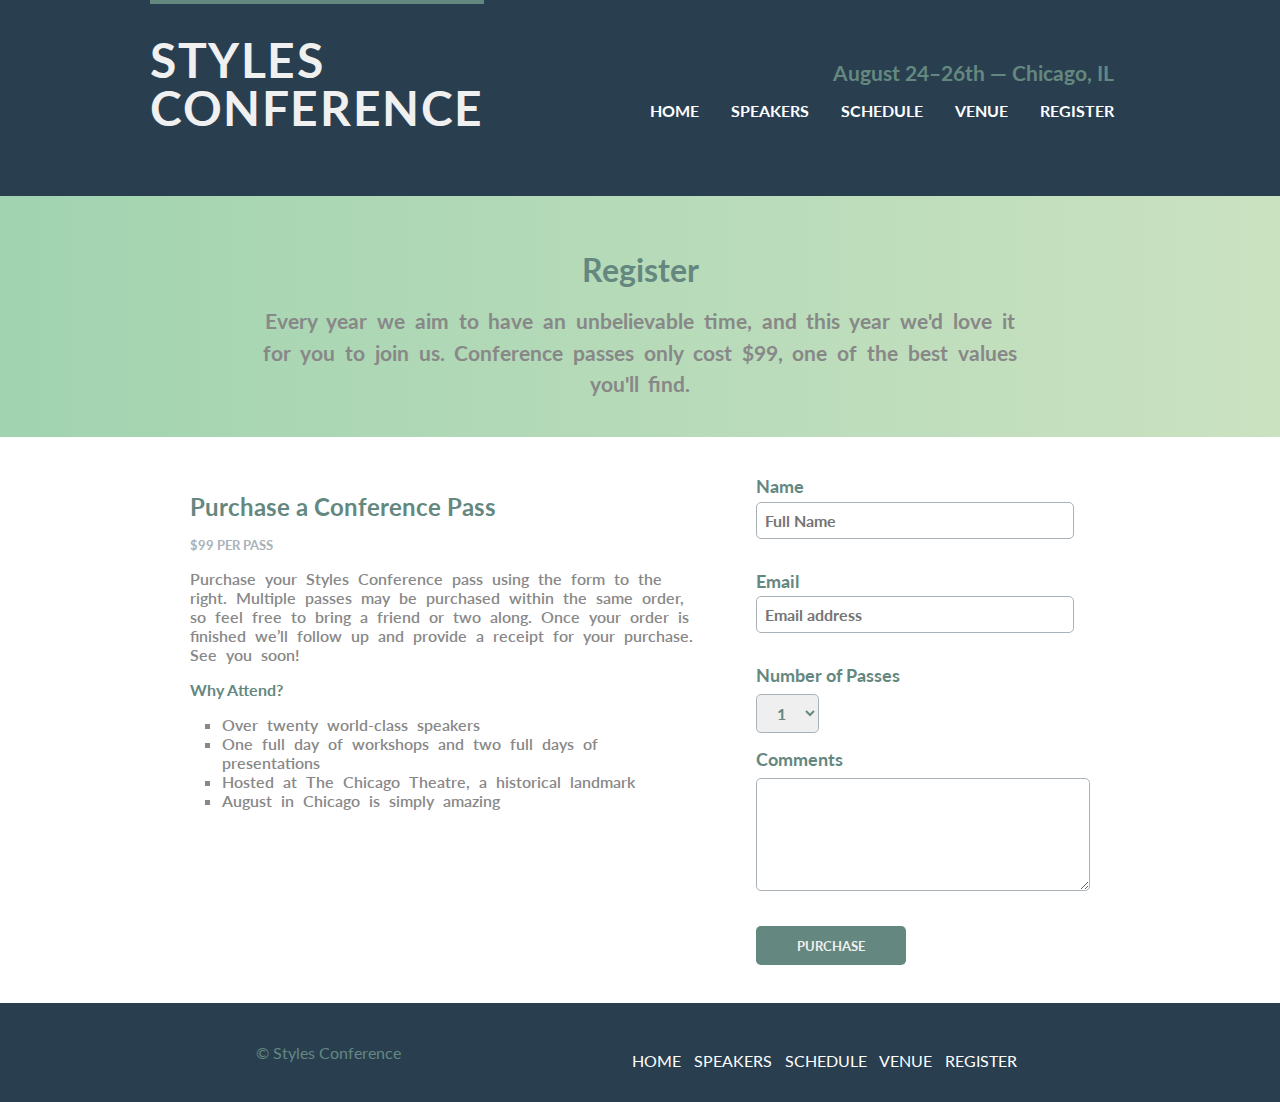
<file: html/form.html>
<!DOCTYPE html>
<html lang="en">

    <head>
        <meta charset="UTF-8">
        <meta http-equiv="X-UA-Compatible" content="IE=edge">
        <meta name="viewport" content="width=device-width, initial-scale=1.0">
        <link rel="stylesheet" href="/css/common.css" type="text/css">
        <link rel="stylesheet" href="/css/form.css">
        <title>Register</title>
    </head>

    <body>
        <section id="home">
            <div class="header-mx-wd mx-wd">

                <div class="header">
                    <a href="#" class="logo">STYLES <br> CONFERENCE</a>
                    <div class="navbar">
                        <p class="dates">August 24–26th — Chicago, IL</p>
                        <ul class="nav">
                            <li><a href="/index.html" class="nav-link">HOME</a></li>
                            <li><a href="/html/speaker.html" class="nav-link">SPEAKERS</a></li>
                            <li><a href="/html/schedule.html" class="nav-link">SCHEDULE</a></li>
                            <li><a href="/html/venue.html" class="nav-link">VENUE</a></li>
                            <li><a href="/html/form.html" class="nav-link">REGISTER</a></li>
                        </ul>
                    </div>
                </div>
            </div>

            <div class="header-content-mx-wd mx-wd">

                <div class="header-content">
                    <h1>Register</h1>
                    <p>
                        Every year we aim to have an unbelievable time, and this year we'd love it for you to join us.
                        Conference passes only cost $99, one of the best values you'll find.
                    </p>
                </div>


            </div>
        </section>

        <section id="form">
            <div class="mx-wd">

                <div class="container">
                    <div class="form-container">

                        <div class="form-content">
                            <h2>Purchase a Conference Pass</h2>
                            <h5>$99 PER PASS</h5>
                            <p>Purchase your Styles Conference pass using the form to the right. Multiple passes may be
                                purchased within the same order, so feel free to bring a friend or two along. Once your
                                order is
                                finished we’ll follow up and provide a receipt for your purchase. See you soon!</p>

                            <h4>Why Attend?</h4>

                            <ul>
                                <li>Over twenty world-class speakers</li>
                                <li>One full day of workshops and two full days of presentations </li>
                                <li>Hosted at The Chicago Theatre, a historical landmark</li>
                                <li>August in Chicago is simply amazing</li>
                            </ul>
                        </div>
                        <form>
                            <label for="name">Name</label> <br>
                            <input type="text" id="name" placeholder="Full Name">
                            <br>
                            <label for="email">Email</label> <br>
                            <input type="email" id="email" placeholder="Email address">
                            <br>
                            <label for="pass">Number of Passes</label>
                            <br>
                            <select>
                                <option value="1">1</option>
                                <option value="2">2</option>
                                <option value="3">3</option>
                                <option value="4">4</option>
                                <option value="5">5</option>
                            </select>

                            <label for="comments">Comments</label> <br>
                            <textarea name="textarea" id="comments" cols="30" rows="5" maxlength="400px"></textarea>
                            <br>
                            <button id="btn">PURCHASE</button>
                        </form>
                    </div>

                </div>
            </div>

        </section>
        <footer id="footer">
            <div class="mx-wd">

                <div class="footer">


            <p>© Styles Conference</p>
            <ul class="nav">
                <li><a href="index.html" class="nav-link">HOME</a></li>
                <li><a href="/html/speaker.html" class="nav-link">SPEAKERS</a></li>
                <li><a href="/html/schedule.html" class="nav-link">SCHEDULE</a></li>
                <li><a href="/html/venue.html" class="nav-link">VENUE</a></li>
                <li><a href="/html/form.html" class="nav-link">REGISTER</a></li>
            </ul>
        </div>

        </div>

        </footer>
    </body>

</html>
</file>
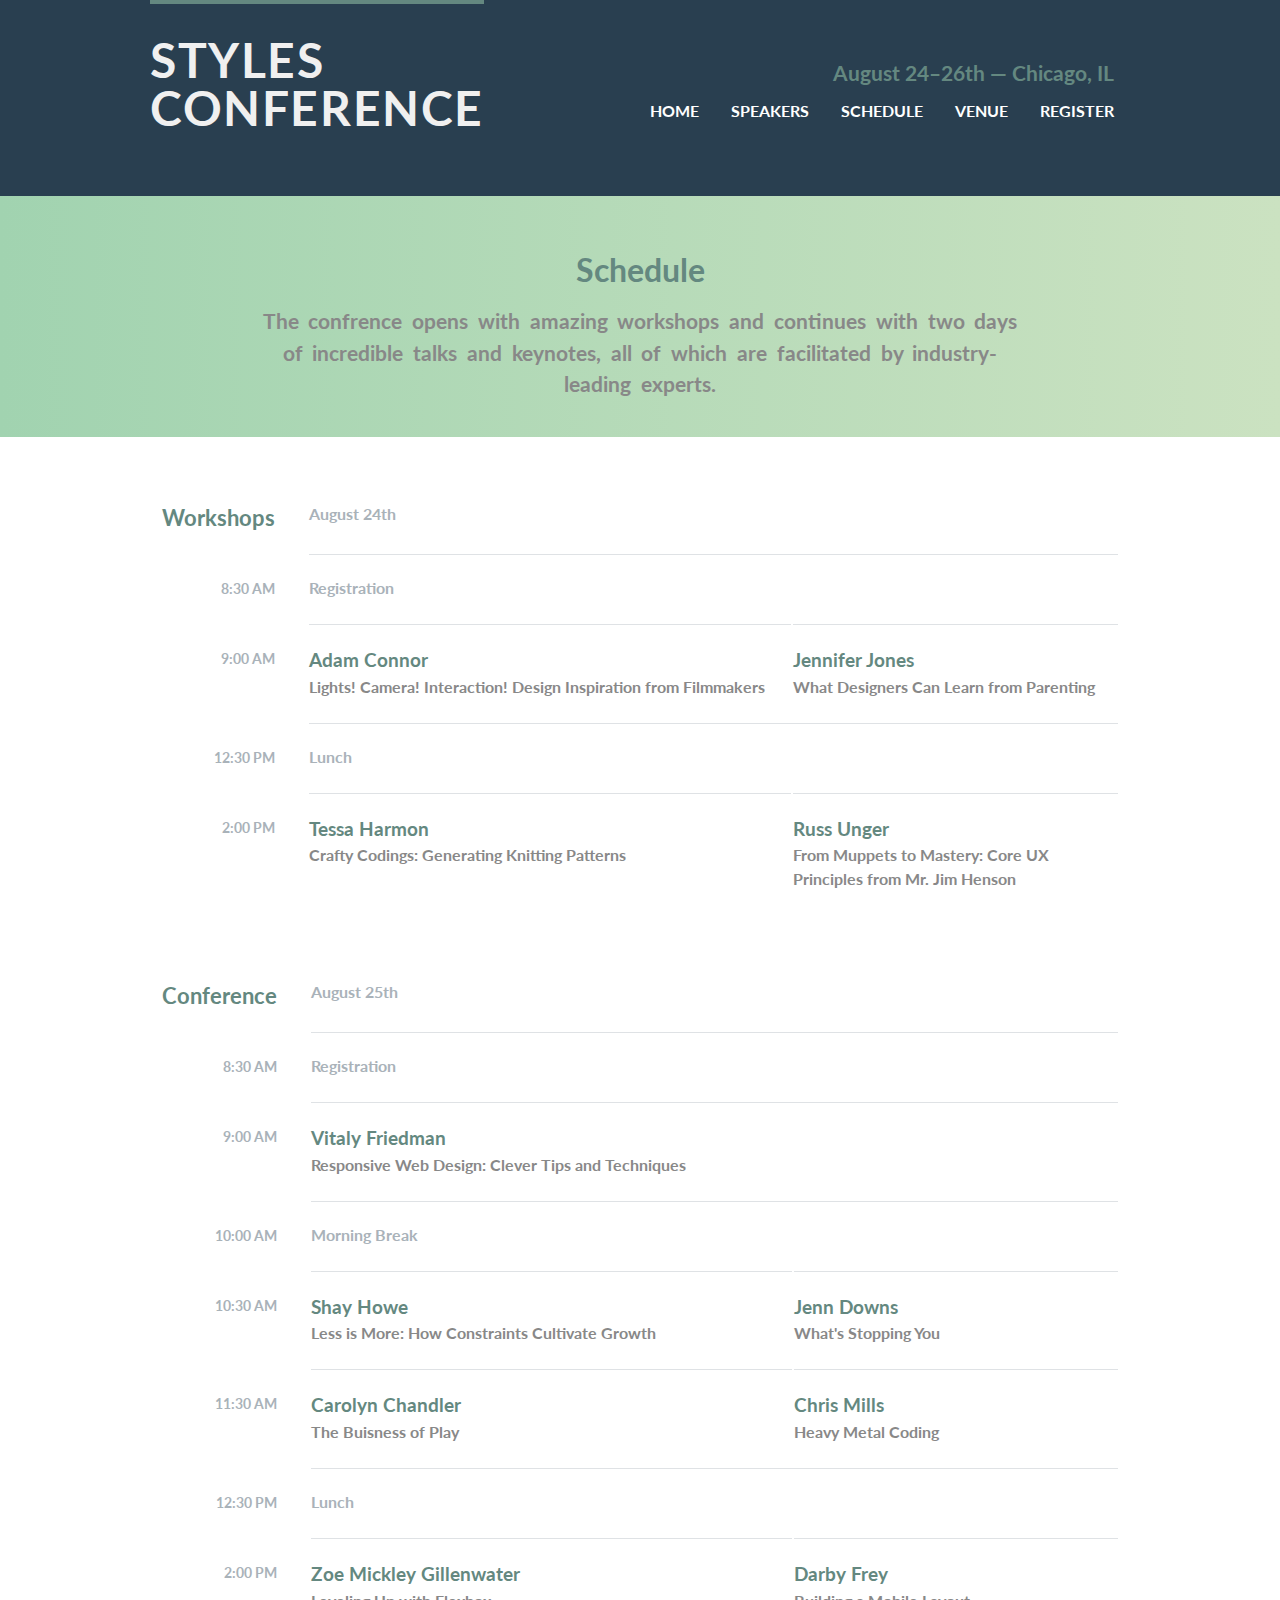
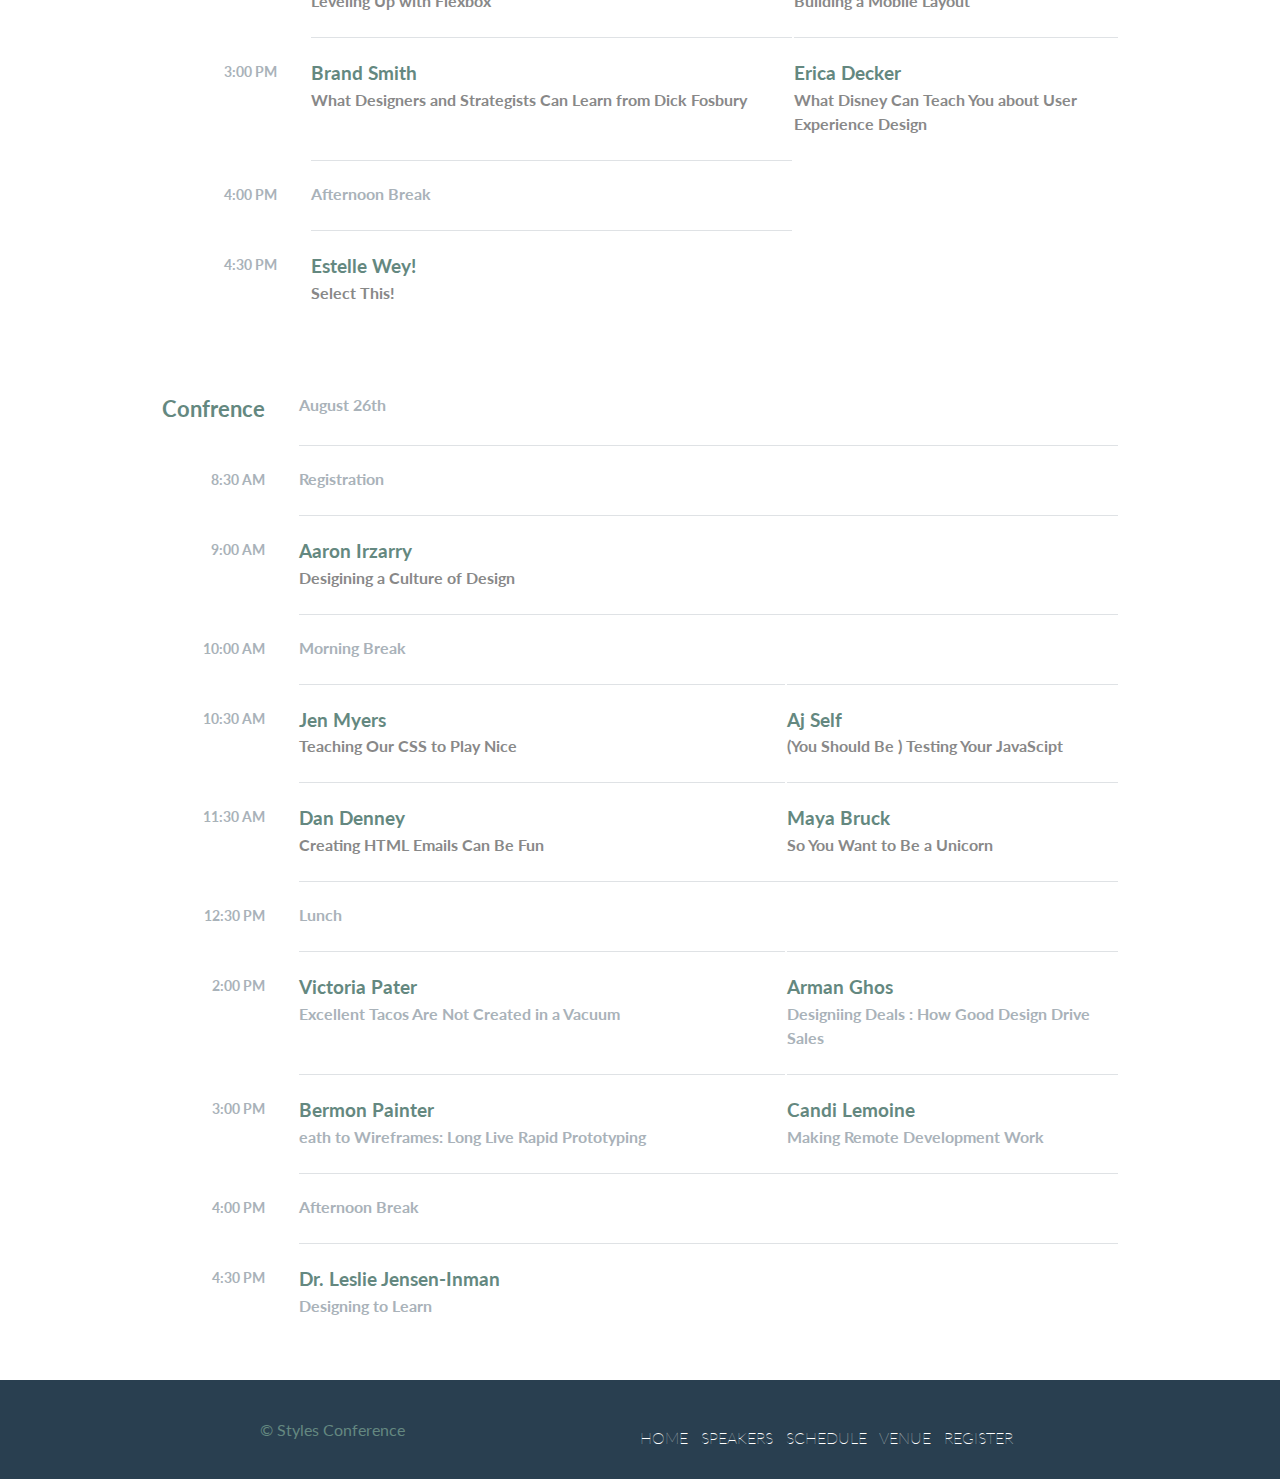
<file: html/schedule.html>
<!DOCTYPE html>
<html lang="en">

    <head>
        <meta charset="UTF-8">
        <meta http-equiv="X-UA-Compatible" content="IE=edge">
        <meta name="viewport" content="width=device-width, initial-scale=1.0">
        <link rel="stylesheet" href="/css/common.css" type="text/css">
        <link rel="stylesheet" href="/css/schedule.css">

        <title>Document</title>
    </head>

    <body>
        <section id="home">
            <div class="header-mx-wd mx-wd">
            <div class="header">
                <a href="#" class="logo">STYLES <br> CONFERENCE</a>
                <div class="navbar">
                    <p class="dates">August 24–26th — Chicago, IL</p>
                    <ul class="nav">
                        <li><a href="/index.html" class="nav-link">HOME</a></li>
                        <li><a href="/html/speaker.html" class="nav-link">SPEAKERS</a></li>
                        <li><a href="/html/schedule.html" class="nav-link">SCHEDULE</a></li>
                        <li><a href="/html/venue.html" class="nav-link">VENUE</a></li>
                        <li><a href="/html/form.html" class="nav-link">REGISTER</a></li>
                    </ul>
                </div>
            </div>
        </div>
        <div class="header-content-mx-wd mx-wd">
            <div class="header-content">
                <h1>Schedule</h1>
                <p>
                    The confrence opens with amazing workshops and continues with two days
                    of incredible talks and
                    keynotes, all of which are facilitated by industry-leading experts.
                </p>
            </div>
        </div>
        </section>

        <section id="schedule">

            <div class="mx-wd">

            <div class="container">
                <table>
                    <thead>

                        <tr>
                            <th>
                                Workshops
                            </th>
                            <th>
                                August 24th
                            </th>
                        </tr>
                    </thead>


                    <tr>
                        <th>8:30 AM</th>
                        <td colspan="2">Registration</td>
                    </tr>

                    <tr>
                        <th>9:00 AM </th>
                        <td>
                            <h4>Adam Connor</h4>
                            <a href="#">Lights! Camera! Interaction! Design Inspiration from Filmmakers</a>
                        </td>
                        <td>
                            <h4>Jennifer Jones</h4>
                            <a href="#">What Designers Can Learn from Parenting</a>
                        </td>
                    </tr>

                    <tr>
                        <th>12:30 PM</th>
                        <td colspan="2">Lunch</td>
                    </tr>

                    <tr>
                        <th>2:00 PM</th>
                        <td>
                            <h4>Tessa Harmon</h4>
                            <a href="#">Crafty Codings: Generating Knitting Patterns </a>
                        </td>
                        <td>
                            <h4>Russ Unger</h4>
                            <a href="#">From Muppets to Mastery: Core UX Principles from Mr. Jim Henson</a>
                        </td>
                    </tr>

                </table>
            </div>
            <div class="container">
                <table>
                    <thead>

                        <tr>
                            <th>
                                Conference
                            </th>
                            <th>
                                August 25th
                            </th>
                        </tr>
                    </thead>


                    <tr>
                        <th>8:30 AM</th>
                        <td colspan="2">Registration</td>
                    </tr>

                    <tr>
                        <th>9:00 AM </th>
                        <td colspan="2">
                            <h4>Vitaly Friedman</h4>
                            <a href="#">Responsive Web Design: Clever Tips and Techniques</a>
                        </td>

                    </tr>

                    <tr>
                        <th>10:00 AM</th>
                        <td colspan="2">Morning Break</td>
                    </tr>

                    <tr>
                        <th>10:30 AM</th>
                        <td>
                            <h4>Shay Howe</h4>
                            <a href="#">Less is More: How Constraints Cultivate Growth </a>
                        </td>
                        <td>
                            <h4>Jenn Downs</h4>
                            <a href="#">What's Stopping You</a>
                        </td>
                    </tr>
                    <tr>
                        <th>11:30 AM</th>
                        <td>
                            <h4>Carolyn Chandler</h4>
                            <a href="#">The Buisness of Play</a>
                        </td>
                        <td>
                            <h4>Chris Mills</h4>
                            <a href="#">Heavy Metal Coding</a>
                        </td>
                    </tr>
                    <tr>
                        <th>12:30 PM</th>
                        <td colspan="2">Lunch</td>
                    </tr>
                    <tr>
                        <th>2:00 PM</th>
                        <td>
                            <h4>Zoe Mickley Gillenwater</h4>
                            <a href="#">Leveling Up with Flexbox</a>
                        </td>
                        <td>
                            <h4>Darby Frey</h4>
                            <a href="#">Building a Mobile Layout</a>
                        </td>
                    </tr>
                    <tr>
                        <th>3:00 PM</th>
                        <td>
                            <h4>Brand Smith</h4>
                            <a href="#">What Designers and Strategists Can Learn from Dick Fosbury</a>
                        </td>
                        <td>
                            <h4>Erica Decker</h4>
                            <a href="#">What Disney Can Teach You about User Experience Design</a>
                        </td>
                    </tr>
                    <tr>
                        <th>4:00 PM</th>
                        <td>Afternoon Break</td>
                    </tr>
                    <tr>
                        <th>4:30 PM</th>
                        <td>
                            <h4>Estelle Wey!</h4>
                            <a href="#">Select This!</a>
                        </td>

                    </tr>

                </table>
            </div>
            <div class="container">
                <table>
                    <thead>

                        <tr>
                            <th>
                                Confrence
                            </th>
                            <th>
                                August 26th
                            </th>
                        </tr>
                    </thead>


                    <tr>
                        <th>8:30 AM</th>
                        <td colspan="2">Registration</td>
                    </tr>

                    <tr>
                        <th>9:00 AM </th>
                        <td colspan="2">
                            <h4>Aaron Irzarry</h4>
                            <a href="#">Desigining a Culture of Design</a>
                        </td>

                    </tr>

                    <tr>
                        <th>10:00 AM</th>
                        <td colspan="2">Morning Break</td>
                    </tr>

                    <tr>
                        <th>10:30 AM</th>
                        <td>
                            <h4>Jen Myers</h4>
                            <a href="#">Teaching Our CSS to Play Nice</a>
                        </td>
                        <td>
                            <h4>Aj Self</h4>
                            <a href="#">(You Should Be ) Testing Your JavaScipt</a>
                        </td>
                    </tr>
                    <tr>
                        <th>11:30 AM</th>
                        <td>
                            <h4>Dan Denney</h4>
                            <a href="#">Creating HTML Emails Can Be Fun</a>
                        </td>
                        <td>
                            <h4>Maya Bruck</h4>
                            <a href="#">So You Want to Be a Unicorn</a>
                        </td>
                    </tr>

                    <tr>
                        <th>12:30 PM</th>
                        <td colspan="2">Lunch</td>
                    </tr>

                    <tr>
                        <th>2:00 PM</th>
                        <td>
                            <h4>Victoria Pater</h4>
                            <p>Excellent Tacos Are Not Created in a Vacuum</p>
                        </td>
                        <td>
                            <h4>Arman Ghos</h4>
                            <p>Designiing Deals : How Good Design Drive Sales</p>
                        </td>
                    </tr>
                    <tr>
                        <th>3:00 PM</th>
                        <td>
                            <h4>Bermon Painter</h4>
                            <p>eath to Wireframes: Long Live Rapid Prototyping</p>
                        </td>
                        <td>
                            <h4>Candi Lemoine</h4>
                            <p>Making Remote Development Work</p>
                        </td>
                    </tr>
                    <tr>
                        <th>4:00 PM</th>
                        <td colspan="2">Afternoon Break</td>
                    </tr>
                    <tr>
                        <th>4:30 PM</th>
                        <td colspan="2">
                            <h4>Dr. Leslie Jensen-Inman</h4>
                            <p>Designing to Learn</p>
                        </td>
                    </tr>

                </table>
            </div>
        </div>

        </section>


        <footer id="footer">

            <div class="mx-wd">
                <div class="footer">

            <p>© Styles Conference</p>
            <ul class="nav">
                <li><a href="index.html" class="nav-link">HOME</a></li>
                <li><a href="/html/speaker.html" class="nav-link">SPEAKERS</a></li>
                <li><a href="/html/schedule.html" class="nav-link">SCHEDULE</a></li>
                <li><a href="/html/venue.html" class="nav-link">VENUE</a></li>
                <li><a href="/html/form.html" class="nav-link">REGISTER</a></li>
            </ul>
        </div>

        </div>

        </footer>

    </body>

</html>
</file>
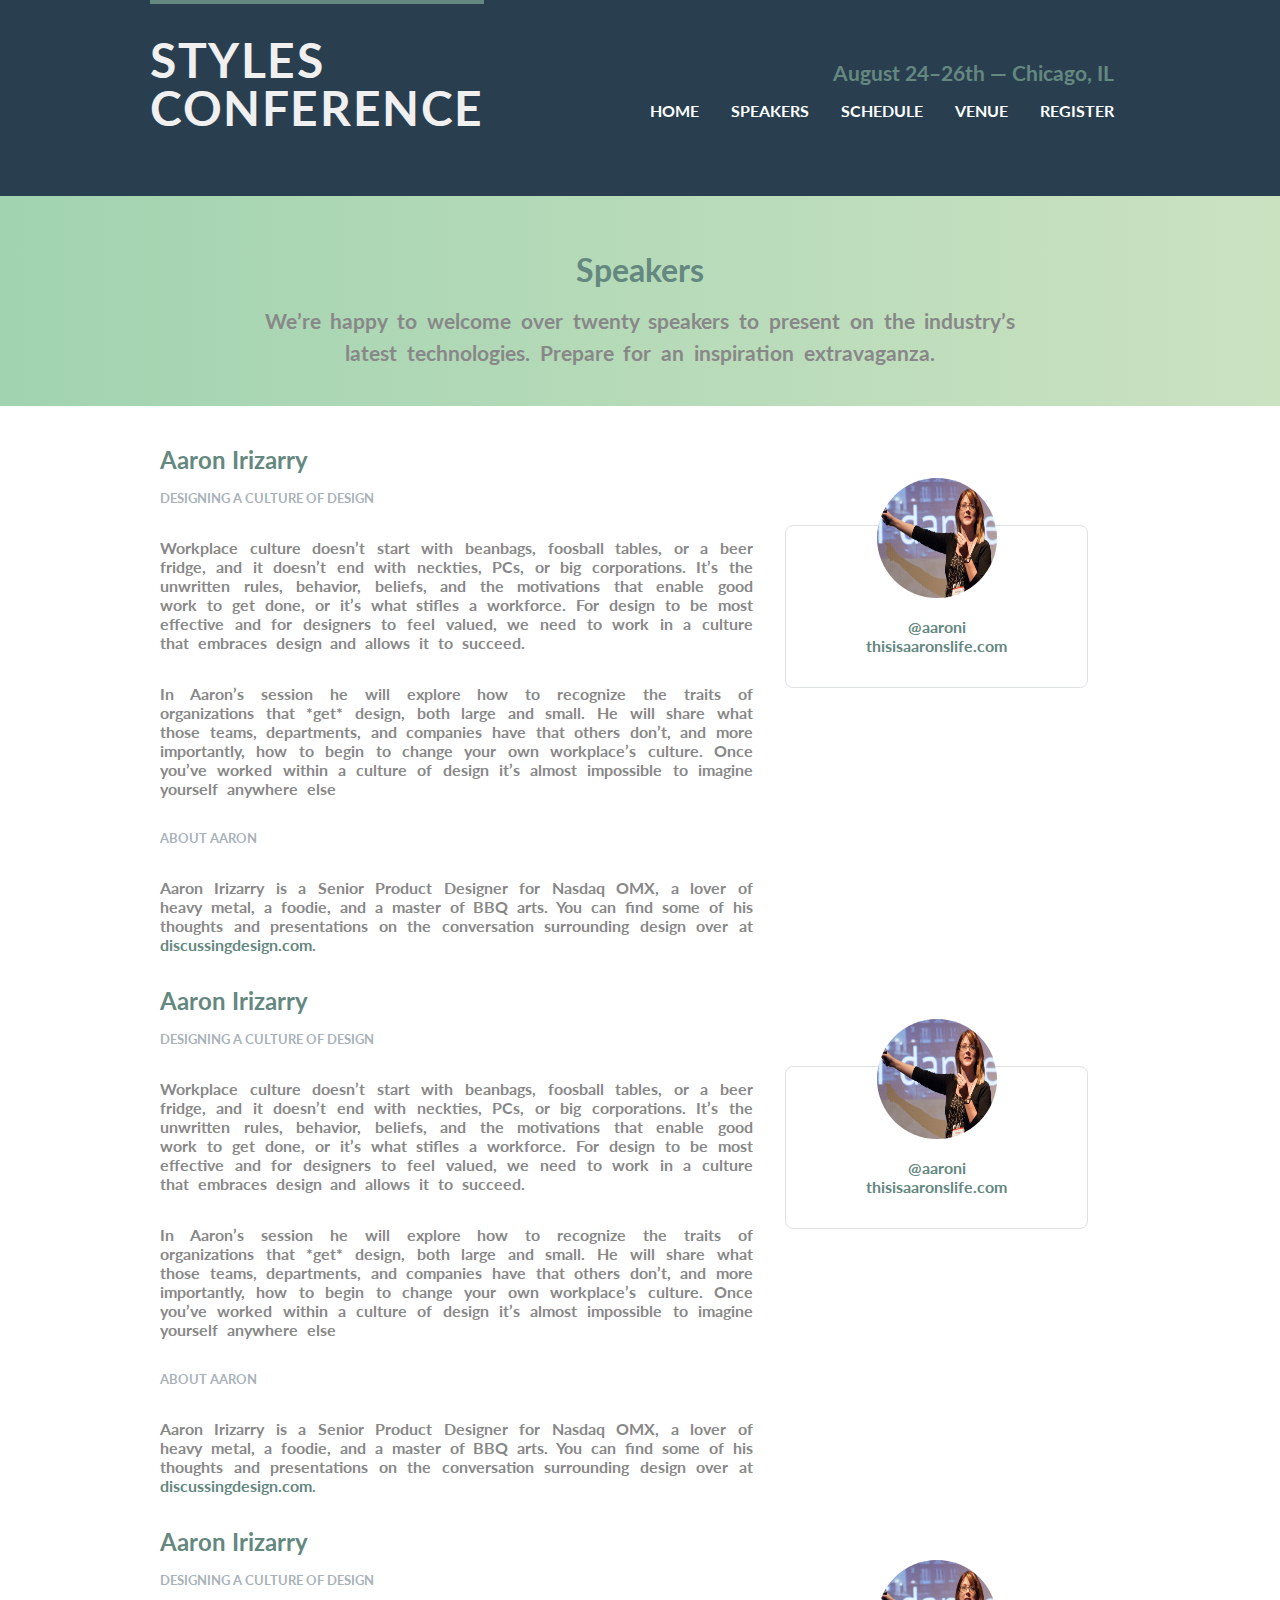
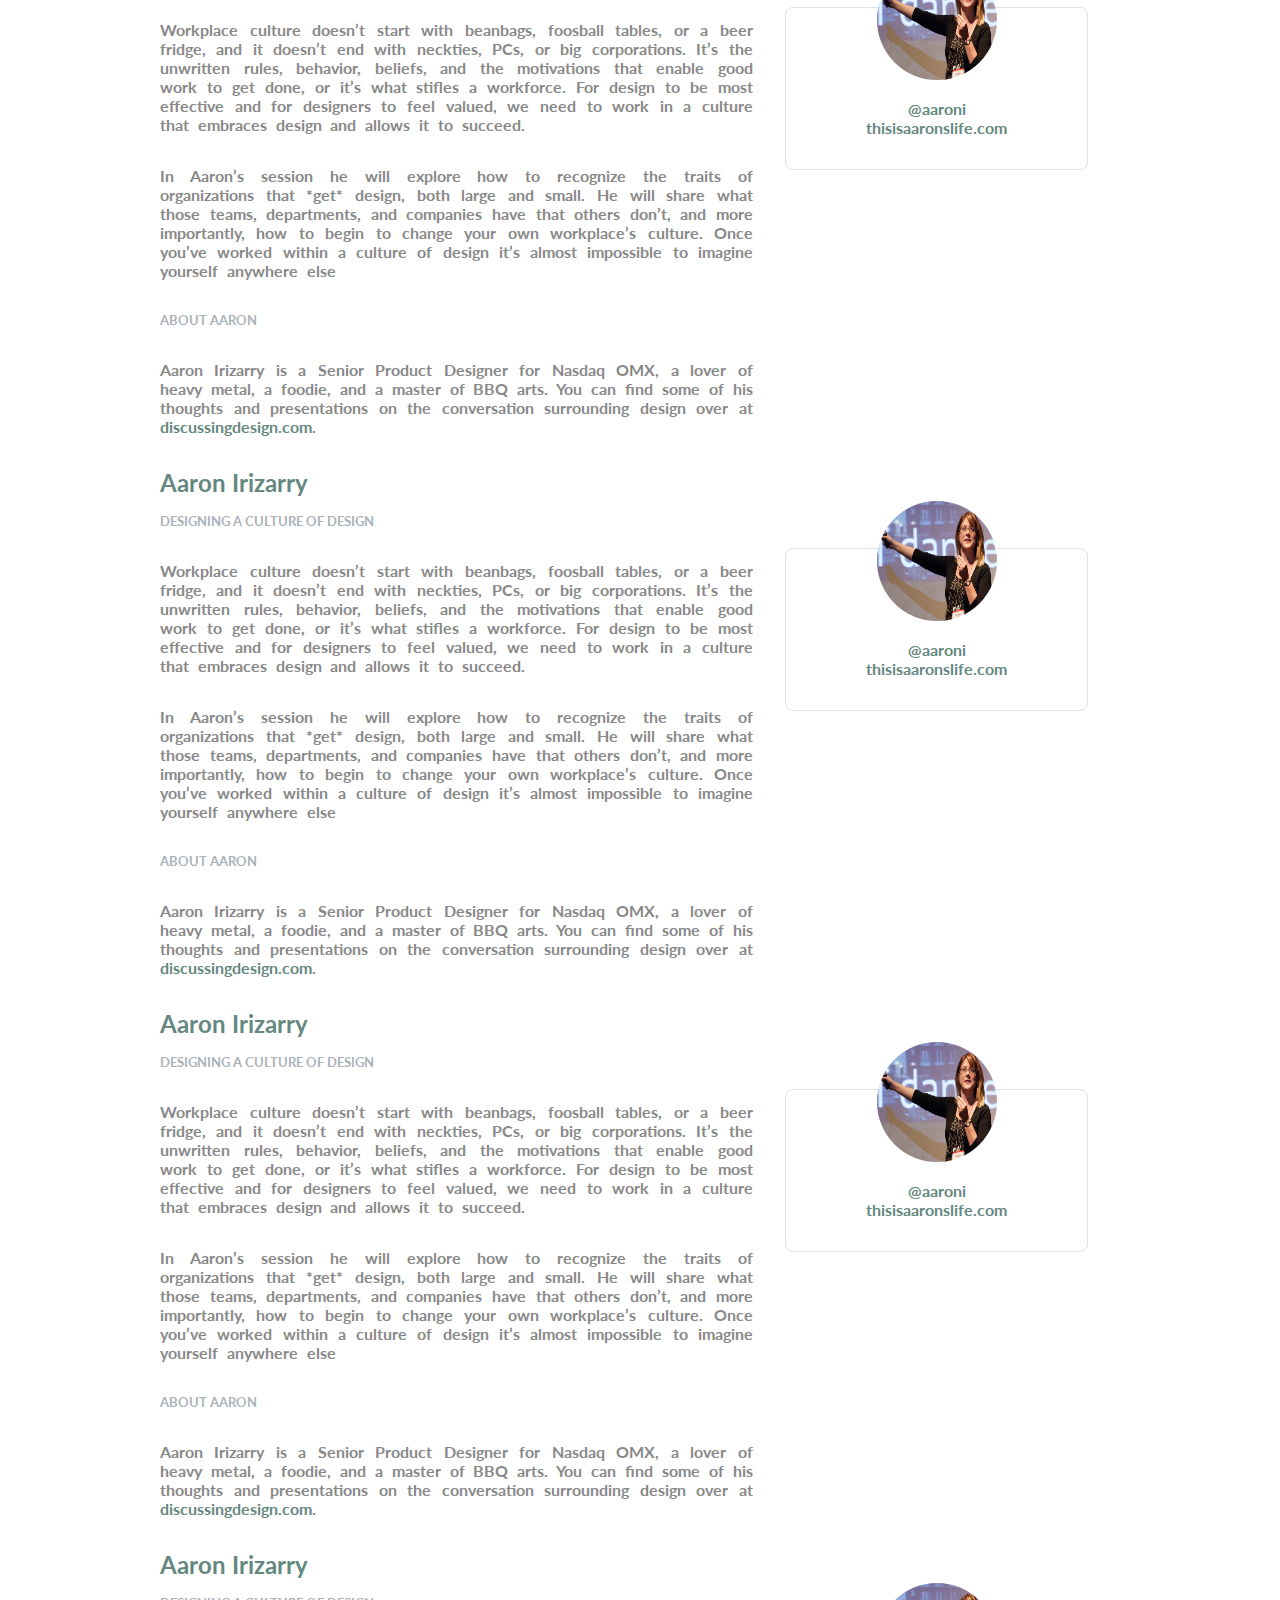
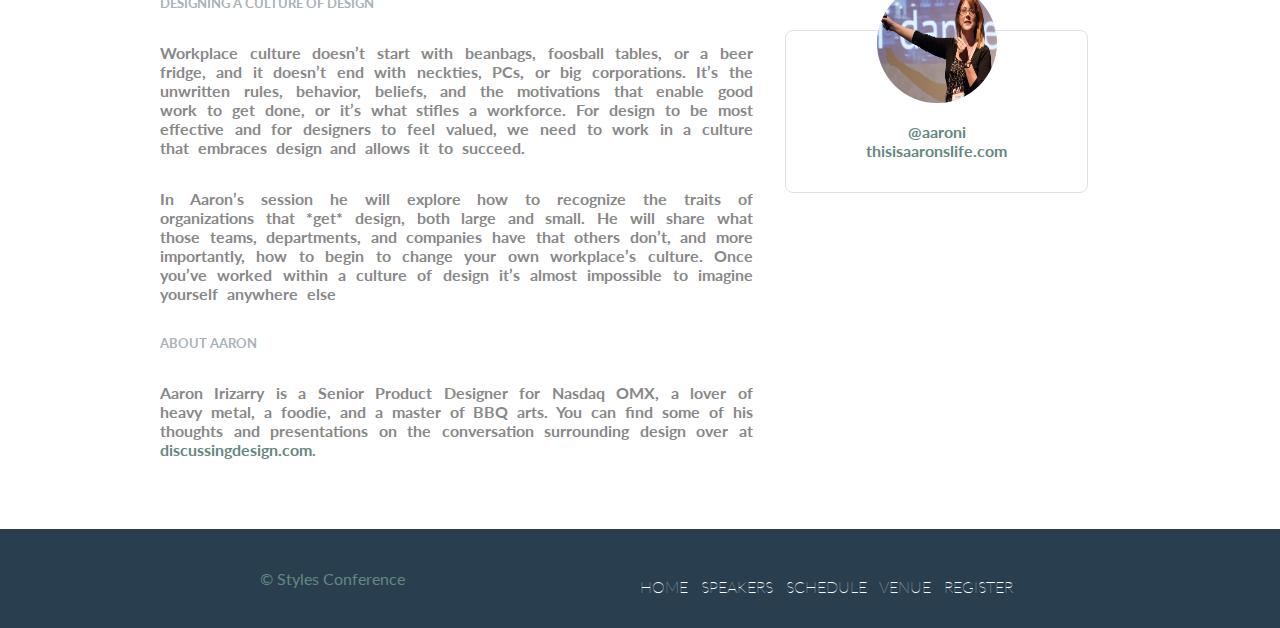
<file: html/speaker.html>
<!DOCTYPE html>
<html lang="en">

    <head>
        <meta charset="UTF-8">
        <meta http-equiv="X-UA-Compatible" content="IE=edge">
        <meta name="viewport" content="width=device-width, initial-scale=1.0">
        <title>Styles Confrence</title>
        <link rel="stylesheet" href="/css/common.css">
        <link rel="stylesheet" href="/css/spk-style.css">
    </head>

    <body>
        <main>
            <section id="home">
                <div class="header-mx-wd mx-wd">
                    <div class="header">
                        <a href="#" class="logo">STYLES <br> CONFERENCE</a>
                        <div class="navbar">
                            <p class="dates">August 24–26th — Chicago, IL</p>
                            <ul class="nav">
                                <li><a href="/index.html" class="nav-link">HOME</a></li>
                                <li><a href="/html/speaker.html" class="nav-link">SPEAKERS</a></li>
                                <li><a href="/html/schedule.html" class="nav-link">SCHEDULE</a></li>
                                <li><a href="/html/venue.html" class="nav-link">VENUE</a></li>
                                <li><a href="/html/form.html" class="nav-link">REGISTER</a></li>
                            </ul>
                        </div>
                    </div>
                </div>
                <div class="header-content-mx-wd mx-wd">
                    <div class="header-content">
                        <h1>Speakers</h1>
                        <p>
                            We’re happy to welcome over twenty speakers to present on the industry’s latest
                            technologies.
                            Prepare for an inspiration extravaganza.
                        </p>
                    </div>
                </div>
            </section>
            <section id="speaker">
                <div class="mx-wd">
                    <div class="container">

                        <div class="speaker-section">
                            <div class="box">
                                <h2>Aaron Irizarry</h2>
                                <h5>DESIGNING A CULTURE OF DESIGN</h5>
                                <p>Workplace culture doesn’t start with beanbags, foosball tables, or a beer fridge, and
                                    it
                                    doesn’t
                                    end with neckties, PCs, or big corporations. It’s the unwritten rules, behavior,
                                    beliefs,
                                    and
                                    the motivations that enable good work to get done, or it’s what stifles a workforce.
                                    For
                                    design
                                    to be most effective and for designers to feel valued, we need to work in a culture
                                    that
                                    embraces design and allows it to succeed.</p>

                                <p>In Aaron’s session he will explore how to recognize the traits of organizations that
                                    *get*
                                    design, both large and small. He will share what those teams, departments, and
                                    companies
                                    have
                                    that others don’t, and more importantly, how to begin to change your own workplace’s
                                    culture.
                                    Once you’ve worked within a culture of design it’s almost impossible to imagine
                                    yourself
                                    anywhere else</p>

                                <h5>ABOUT AARON</h5>

                                <p>Aaron Irizarry is a Senior Product Designer for Nasdaq OMX, a lover of heavy metal, a
                                    foodie,
                                    and
                                    a master of BBQ arts. You can find some of his thoughts and presentations on the
                                    conversation
                                    surrounding design over at <a href="#"> discussingdesign.com</a>.</p>
                            </div>

                            <div class="spk-info">
                                <div class="spk-img">
                                    <img src="/img/speakers.jpg" alt=""><br>
                                    <a href="#">@aaroni</a><br>
                                    <a href="#">thisisaaronslife.com</a>
                                </div>
                            </div>
                        </div>
                        <div class="speaker-section">
                            <div class="box">
                                <h2>Aaron Irizarry</h2>
                                <h5>DESIGNING A CULTURE OF DESIGN</h5>
                                <p>Workplace culture doesn’t start with beanbags, foosball tables, or a beer fridge, and
                                    it
                                    doesn’t
                                    end with neckties, PCs, or big corporations. It’s the unwritten rules, behavior,
                                    beliefs,
                                    and
                                    the motivations that enable good work to get done, or it’s what stifles a workforce.
                                    For
                                    design
                                    to be most effective and for designers to feel valued, we need to work in a culture
                                    that
                                    embraces design and allows it to succeed.</p>

                                <p>In Aaron’s session he will explore how to recognize the traits of organizations that
                                    *get*
                                    design, both large and small. He will share what those teams, departments, and
                                    companies
                                    have
                                    that others don’t, and more importantly, how to begin to change your own workplace’s
                                    culture.
                                    Once you’ve worked within a culture of design it’s almost impossible to imagine
                                    yourself
                                    anywhere else</p>

                                <h5>ABOUT AARON</h5>

                                <p>Aaron Irizarry is a Senior Product Designer for Nasdaq OMX, a lover of heavy metal, a
                                    foodie,
                                    and
                                    a master of BBQ arts. You can find some of his thoughts and presentations on the
                                    conversation
                                    surrounding design over at <a href="#"> discussingdesign.com</a>.</p>
                            </div>

                            <div class="spk-info">
                                <div class="spk-img">
                                    <img src="/img/speakers.jpg" alt=""><br>
                                    <a href="#">@aaroni</a><br>
                                    <a href="#">thisisaaronslife.com</a>
                                </div>
                            </div>
                        </div>
                        <div class="speaker-section">
                            <div class="box">
                                <h2>Aaron Irizarry</h2>
                                <h5>DESIGNING A CULTURE OF DESIGN</h5>
                                <p>Workplace culture doesn’t start with beanbags, foosball tables, or a beer fridge, and
                                    it
                                    doesn’t
                                    end with neckties, PCs, or big corporations. It’s the unwritten rules, behavior,
                                    beliefs,
                                    and
                                    the motivations that enable good work to get done, or it’s what stifles a workforce.
                                    For
                                    design
                                    to be most effective and for designers to feel valued, we need to work in a culture
                                    that
                                    embraces design and allows it to succeed.</p>

                                <p>In Aaron’s session he will explore how to recognize the traits of organizations that
                                    *get*
                                    design, both large and small. He will share what those teams, departments, and
                                    companies
                                    have
                                    that others don’t, and more importantly, how to begin to change your own workplace’s
                                    culture.
                                    Once you’ve worked within a culture of design it’s almost impossible to imagine
                                    yourself
                                    anywhere else</p>

                                <h5>ABOUT AARON</h5>

                                <p>Aaron Irizarry is a Senior Product Designer for Nasdaq OMX, a lover of heavy metal, a
                                    foodie,
                                    and
                                    a master of BBQ arts. You can find some of his thoughts and presentations on the
                                    conversation
                                    surrounding design over at <a href="#"> discussingdesign.com</a>.</p>
                            </div>

                            <div class="spk-info">
                                <div class="spk-img">
                                    <img src="/img/speakers.jpg" alt=""><br>
                                    <a href="#">@aaroni</a><br>
                                    <a href="#">thisisaaronslife.com</a>
                                </div>
                            </div>
                        </div>
                        <div class="speaker-section">

                            <div class="box">
                                <h2>Aaron Irizarry</h2>
                                <h5>DESIGNING A CULTURE OF DESIGN</h5>
                                <p>Workplace culture doesn’t start with beanbags, foosball tables, or a beer fridge, and
                                    it
                                    doesn’t
                                    end with neckties, PCs, or big corporations. It’s the unwritten rules, behavior,
                                    beliefs,
                                    and
                                    the motivations that enable good work to get done, or it’s what stifles a workforce.
                                    For
                                    design
                                    to be most effective and for designers to feel valued, we need to work in a culture
                                    that
                                    embraces design and allows it to succeed.
                                </p>

                                <p>In Aaron’s session he will explore how to recognize the traits of organizations that
                                    *get*
                                    design, both large and small. He will share what those teams, departments, and
                                    companies
                                    have
                                    that others don’t, and more importantly, how to begin to change your own workplace’s
                                    culture.
                                    Once you’ve worked within a culture of design it’s almost impossible to imagine
                                    yourself
                                    anywhere else
                                </p>

                                <h5>ABOUT AARON</h5>

                                <p>Aaron Irizarry is a Senior Product Designer for Nasdaq OMX, a lover of heavy metal, a
                                    foodie,
                                    and
                                    a master of BBQ arts. You can find some of his thoughts and presentations on the
                                    conversation
                                    surrounding design over at <a href="#"> discussingdesign.com</a>.
                                </p>
                            </div>

                            <div class="spk-info">
                                <div class="spk-img">
                                    <img src="/img/speakers.jpg" alt=""><br>
                                    <a href="#">@aaroni</a><br>
                                    <a href="#">thisisaaronslife.com</a>
                                </div>
                            </div>
                        </div>
                        <div class="speaker-section">
                            <div class="box">
                                <h2>Aaron Irizarry</h2>
                                <h5>DESIGNING A CULTURE OF DESIGN</h5>
                                <p>Workplace culture doesn’t start with beanbags, foosball tables, or a beer fridge, and
                                    it
                                    doesn’t
                                    end with neckties, PCs, or big corporations. It’s the unwritten rules, behavior,
                                    beliefs,
                                    and
                                    the motivations that enable good work to get done, or it’s what stifles a workforce.
                                    For
                                    design
                                    to be most effective and for designers to feel valued, we need to work in a culture
                                    that
                                    embraces design and allows it to succeed.</p>

                                <p>In Aaron’s session he will explore how to recognize the traits of organizations that
                                    *get*
                                    design, both large and small. He will share what those teams, departments, and
                                    companies
                                    have
                                    that others don’t, and more importantly, how to begin to change your own workplace’s
                                    culture.
                                    Once you’ve worked within a culture of design it’s almost impossible to imagine
                                    yourself
                                    anywhere else</p>

                                <h5>ABOUT AARON</h5>

                                <p>Aaron Irizarry is a Senior Product Designer for Nasdaq OMX, a lover of heavy metal, a
                                    foodie,
                                    and
                                    a master of BBQ arts. You can find some of his thoughts and presentations on the
                                    conversation
                                    surrounding design over at <a href="#"> discussingdesign.com</a>.</p>
                            </div>

                            <div class="spk-info">
                                <div class="spk-img">
                                    <img src="/img/speakers.jpg" alt=""><br>
                                    <a href="#">@aaroni</a><br>
                                    <a href="#">thisisaaronslife.com</a>
                                </div>
                            </div>
                        </div>
                        <div class="speaker-section">
                            <div class="box">
                                <h2>Aaron Irizarry</h2>
                                <h5>DESIGNING A CULTURE OF DESIGN</h5>
                                <p>Workplace culture doesn’t start with beanbags, foosball tables, or a beer fridge, and
                                    it
                                    doesn’t
                                    end with neckties, PCs, or big corporations. It’s the unwritten rules, behavior,
                                    beliefs,
                                    and
                                    the motivations that enable good work to get done, or it’s what stifles a workforce.
                                    For
                                    design
                                    to be most effective and for designers to feel valued, we need to work in a culture
                                    that
                                    embraces design and allows it to succeed.</p>

                                <p>In Aaron’s session he will explore how to recognize the traits of organizations that
                                    *get*
                                    design, both large and small. He will share what those teams, departments, and
                                    companies
                                    have
                                    that others don’t, and more importantly, how to begin to change your own workplace’s
                                    culture.
                                    Once you’ve worked within a culture of design it’s almost impossible to imagine
                                    yourself
                                    anywhere else</p>

                                <h5>ABOUT AARON</h5>

                                <p>Aaron Irizarry is a Senior Product Designer for Nasdaq OMX, a lover of heavy metal, a
                                    foodie,
                                    and
                                    a master of BBQ arts. You can find some of his thoughts and presentations on the
                                    conversation
                                    surrounding design over at <a href="#"> discussingdesign.com</a>.</p>
                            </div>

                            <div class="spk-info">
                                <div class="spk-img">
                                    <img src="/img/speakers.jpg" alt=""><br>
                                    <a href="#">@aaroni</a><br>
                                    <a href="#">thisisaaronslife.com</a>
                                </div>
                            </div>
                        </div>
                    </div>

                    </div>

            </section>


            <footer id="footer">
                <div class="mx-wd">
                    <div class="footer">


                        <p>© Styles Conference</p>
                        <ul class="nav">
                            <li><a href="index.html" class="nav-link">HOME</a></li>
                            <li><a href="/html/speaker.html" class="nav-link">SPEAKERS</a></li>
                            <li><a href="/html/schedule.html" class="nav-link">SCHEDULE</a></li>
                            <li><a href="/html/venue.html" class="nav-link">VENUE</a></li>
                            <li><a href="/html/form.html" class="nav-link">REGISTER</a></li>
                        </ul>
                    </div>
                </div>

            </footer>
        </main>
    </body>

</html>
</file>
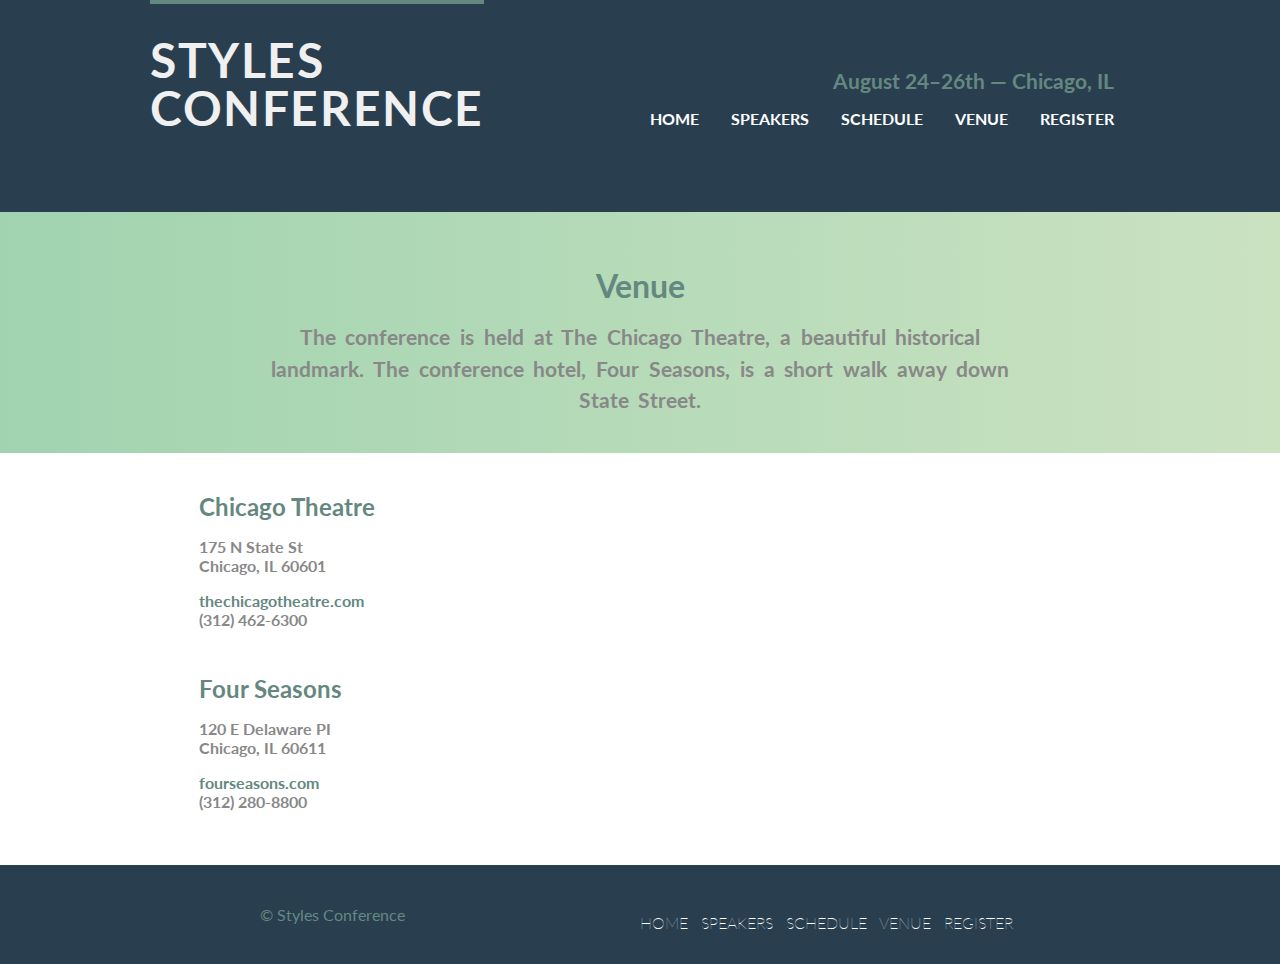
<file: html/venue.html>
<!DOCTYPE html>
<html lang="en">

    <head>
        <meta charset="UTF-8">
        <meta http-equiv="X-UA-Compatible" content="IE=edge">
        <meta name="viewport" content="width=device-width, initial-scale=1.0">
        <link rel="stylesheet" href="/css/common.css" type="text/css">
        <link rel="stylesheet" href="/css/venue.css">

        <title>Venue</title>
    </head>

    <body>
        <section id="home">
            <div class="header-mx-wd mx-wd">
                <div class="header">
                    <a href="#" class="logo">STYLES <br> CONFERENCE</a>
                    <div class="navbar">
                        <p class="dates">August 24–26th — Chicago, IL</p>
                        <ul class="nav">
                            <li><a href="/index.html" class="nav-link">HOME</a></li>
                            <li><a href="/html/speaker.html" class="nav-link">SPEAKERS</a></li>
                            <li><a href="/html/schedule.html" class="nav-link">SCHEDULE</a></li>
                            <li><a href="/html/venue.html" class="nav-link">VENUE</a></li>
                            <li><a href="/html/form.html" class="nav-link">REGISTER</a></li>
                        </ul>
                    </div>
                </div>
            </div>
            <div class="header-content-mx-wd mx-wd">
                <div class="header-content">
                    <h1>Venue</h1>
                    <p>
                        The conference is held at The Chicago Theatre, a beautiful historical landmark. The conference
                        hotel, Four Seasons, is a short walk away down State Street.
                    </p>
                </div>
            </div>
        </section>

        <section id="venue">
            <div class="mx-wd">
                <div class="container">
                    
                <div class="container">

                    <div class="location">
                        <div class="address">
                            <h2>Chicago Theatre</h2>
                            <p>
                                175 N State St <br>
                                Chicago, IL 60601
                            </p>

                            <a href="#">thechicagotheatre.com</a>
                            <p>(312) 462-6300 </p>
                        </div>
                        <iframe
                            src="https://www.google.com/maps/embed?pb=!1m18!1m12!1m3!1d2970.341455421669!2d-87.62977428455865!3d41.885513179221626!2m3!1f0!2f0!3f0!3m2!1i1024!2i768!4f13.1!3m3!1m2!1s0x880e2ca55810a493%3A0x4700ddf60fcbfad6!2sThe%20Chicago%20Theatre!5e0!3m2!1sen!2sin!4v1651390145963!5m2!1sen!2sin"
                            width="100%" height="100%" style="border:0;" allowfullscreen="" loading="lazy"
                            referrerpolicy="no-referrer-when-downgrade"></iframe>
                    </div>
                </div>
                <div class="container">

                    <div class="location">
                        <div class="address">
                            <h2>Four Seasons</h2>
                            <p>
                                120 E Delaware PI <br>
                                Chicago, IL 60611
                            </p>
                            <a href="#">fourseasons.com</a>
                            <p>(312) 280-8800</p>
                        </div>
                        <iframe
                            src="https://www.google.com/maps/embed?pb=!1m18!1m12!1m3!1d2970.341455421669!2d-87.62977428455865!3d41.885513179221626!2m3!1f0!2f0!3f0!3m2!1i1024!2i768!4f13.1!3m3!1m2!1s0x880e2ca55810a493%3A0x4700ddf60fcbfad6!2sThe%20Chicago%20Theatre!5e0!3m2!1sen!2sin!4v1651390145963!5m2!1sen!2sin"
                            width="100%" height="100%" style="border:0;" allowfullscreen="" loading="lazy"
                            referrerpolicy="no-referrer-when-downgrade"></iframe>
                    </div>
                </div>
            </div>

            </div>
        </section>


        <footer id="footer">
            <div class="mx-wd">
                <div class="footer">

                <p>© Styles Conference</p>
                <ul class="nav">
                    <li><a href="index.html" class="nav-link">HOME</a></li>
                    <li><a href="/html/speaker.html" class="nav-link">SPEAKERS</a></li>
                    <li><a href="/html/schedule.html" class="nav-link">SCHEDULE</a></li>
                    <li><a href="/html/venue.html" class="nav-link">VENUE</a></li>
                    <li><a href="/html/form.html" class="nav-link">REGISTER</a></li>
                </ul>
            </div>

            </div>

        </footer>
    </body>

</html>
</file>
<file: css/common.css>
@import url('https://fonts.googleapis.com/css2?family=Lato:wght@300&display=swap');

* {
    margin: 0;
    padding: 0;
    font-family: "Lato", "Open Sans", "Helvetica Neue", Helvetica, Arial, sans-serif;
    letter-spacing: .5;
}


/* Header */

#home {
    background-color: #293f50;
    padding-bottom: 2rem;
}

.mx-wd{
    max-width: 1650px;
    box-sizing: border-box;
    margin: 0 auto;
    overflow: hidden;
}

.header-mx-wd{
    background-color: #293f50;
}
.header-content-mx-wd{
    background-image: linear-gradient(90deg, #a1d3b0, #cbe2c1);

}
.header {
    display: flex;
    justify-content: space-evenly;
    align-items: center;
    background-color: #293f50;
    padding-bottom: 4rem;
}

.logo {
    border-top: 4px solid #648880;
    text-decoration: none;
    font-size: 3rem;
    line-height: 1;
    padding-top: 2rem;
    color: #f0f0f0;
}

.logo:hover {
    color: #648880;

}

.navbar {
    display: flex;
    flex-direction: column;
    padding-top: 3rem;
}

.dates {
    color: #648880;
    text-emphasis: none;
    font-size: 1.3rem;
    align-self: end;
    font-weight: bold;
    padding: 0 1rem;
}

.nav {
    display: flex;
    margin-top: 1rem;
    align-items: end;
}

.nav li {
    list-style: none;
    margin: 0 1rem;
    align-self: end;
}

.nav-link {
    text-decoration: none;
    color: #fff;
    /* font-weight: bold; */
}

.nav-link:hover {
    color: #648880;
}


a {
    text-decoration: none;
    color: #648880;
}

#home {
    padding-bottom: 0;
}

.logo {
    font-weight: bold;
    letter-spacing: .1rem;
}

.nav-link {
    font-weight: bold;
}



/* Spkeaker Section */



.header-content {
    background-image: linear-gradient(90deg, #a1d3b0, #cbe2c1);
    color: #648880;
    padding: 3% 20%;
    text-align: center;
    word-spacing: .3rem;
}

.header-content h1 {
    font-size: 2rem;
    margin: 1rem 0;
    font-weight: bold;
}

.header-content p {
    font-size: 1.3rem;
    color: #888;
    font-weight: bold;
    line-height: 1.5;
}


.container {
    max-width: 960px;
    margin: 3% auto;
    padding: 0 1rem;
}





/* Foooter Section */

#footer {
    background-color: #293f50;
}
.footer{
    display: flex;
    justify-content: space-evenly;
    color: #648880;
    padding: 2rem;
    align-items: center;
}

.footer li {
    margin: 0 .4rem;
}

.footer .nav-link {
    font-size: 1rem;
    font-weight: lighter;
}



@media (max-width: 890px) {
    .header {
        flex-direction: column;
    }
}

@media (max-width:600px) {
    .header {
        flex-direction: column-reverse;
    }

    .navbar {
        flex-direction: column-reverse;
        align-items: flex-start;
        justify-content: flex-start;
        margin-bottom: 1rem;
        padding: 0;
    }

    .nav {
        /* background-color: #000; */
        color: #fff;
        padding: 1rem 0;
        width: 100%;
        align-items: center;
        justify-content: center;
        margin-top: 0;
        width: 100vw;
        margin-bottom: 1rem;
    }

    .nav li {
        margin: 0 4px;
    }

    .nav-link {
        font-size: 12px;
        font-weight: bold;
        color: #648880
    }

    .dates {
        align-items: center;
        align-self: center;
        color: #fff;
    }

    .header-content{
        text-align: start;
        padding: 0 1rem;
        padding-bottom: 3rem;
    }
    .box {
        display: flex;
        flex-direction: column;
        width: 100%;
        padding: 0 10%;
    }

    .card {
        margin: 2rem 0;
    }

    .footer {
        flex-direction: column;
        padding: 0 ;
        padding-top:1rem ;
    }

    .footer .nav {
        background-color: transparent;
        color: #fff;
        padding: 1rem 0;
        width: 100%;
        align-items: center;
        justify-content: center;
        margin-bottom: 0rem;
    }

    .footer .nav-link{
        font-size: 12px;
        font-weight: bold;
        color: #648880;
    }
    .nav-link:hover{
        color: #fff;
    }

}
</file>
<file: css/form.css>
.form-container {
    display: grid;
    grid-template-columns: auto auto;
    box-sizing: border-box;
}

.form-content {
    padding: 0 30px;
}

.form-content ul {
    margin-left: 2rem;
}

.container h2,
h4 {
    color: #648880;
    margin: 1rem 0;
}

.container h5 {
    color: #a9b2b9;
    margin: 1rem 0;
}

.container p,
li {
    color: #888;
    font-weight: 600;
    list-style: square;
    word-spacing: 5px;
    vertical-align: top;


}


form {
    padding: 0 30px;
    font-weight: bold;
    vertical-align: top;

}

form label {
    color: #648880;
    font-size: 1.1rem;
    width: clamp(300px, 50%, 400px)
}

form input {
    padding: .5rem;
    font-size: 1rem;
    font-weight: bold;
    margin: .3rem 0 2rem;
    border: 1px solid #a9b2b9;
    border-radius: 5px;
    width: clamp(300px, 50%, 400px)
}

form select {
    display: flex;
    border: 1px solid #a9b2b9;
    padding: .5rem 1rem;
    border-radius: .3rem;
    margin: .5rem 0 1rem;
    font-weight: bold;
    font-size: 1rem;
    color: #648880;

}

form textarea {
    display: flex;
    border: 1px solid #a9b2b9;
    padding: .5rem 1rem;
    border-radius: .3rem;
    margin: .5rem 0 1rem;
    font-weight: bold;
    font-size: 1rem;
    color: #648880;
    width: clamp(300px, 50%, 400px);
}

#btn {
    background-color: #648880;
    color: #f0f0f0;
    width: 150px;
    padding: .7rem 1rem;
    cursor: pointer;
    border: none;
    border-radius: .3rem;
    font-weight: bold;
}


@media screen and (max-width: 850px) {
    .header-content p{
        font-size: 1rem;
    }
    .form-container {
        display: flex;
        flex-direction: column;
        justify-content: center;
    }

    .form-content {
        padding-bottom: 5rem;
    }
    
    form {
        border-top: 2px solid #648880;
        padding: 0;
        padding-bottom: 5rem;
        padding-top: 5rem;
    }

    textarea,input {
        width: 90% !important;
        padding: 0.5rem !important;
        margin: 0;
    }
}
</file>
<file: css/schedule.css>
table{
    display: block;
    margin :0 auto;
}

table thead th:nth-child(1) {
    font-size: 1.3rem;
    color: #648880;
    font-size: 1.4rem;
    padding: 2rem auto;
}

table thead th:nth-child(2) {
    text-align: start;
    font-size: 1rem;
}

table th {
    text-align: end;
    color: #a9b2b9;
    font-weight: bold;
    color: #a9b2b9;
    padding-top: 26px;
    padding-bottom: 21px;
    padding-right: 2rem;
    vertical-align: top;
    font-size: 14PX;

}

table h4 {
    color: #648880;
    font-size: 1.2rem;
}

table td a {
    text-decoration: none;
    color: #888888;
    font-weight: bold;
}


table td {
    vertical-align: top;
    color: #a9b2b9;
    border-top: 1px solid #dfe2e5;
    padding-top: 21px;
    padding-bottom: 22px;
    padding-right: 15px;
    line-height: 1.5;
    text-align: start;
    font-weight: bold;
    vertical-align: top;
    width: 60%;
}
</file>
<file: css/spk-style.css>
.speaker-section{
    display: flex;
    justify-content: space-around;
    align-items: center;
    padding-bottom: 0;
    text-align: justify;
}

.box h2{
    margin-bottom:.5rem;
    color: #648880;
}
.box h5{
    margin: 1rem 0;
    color: #A9b2b9;
}
.box p{
    margin:2rem 0;
    font-size: 1rem;
    color: #888;
    font-weight: bold;
    word-spacing: .3rem;
}

.spk-info{
    align-self: center;
    padding: 0 2rem;
    padding-top: 5rem;
    align-self: start;
}
.spk-img{
    border: 1px solid #dfe2e5;
    padding: 2rem 5rem;
    text-align: center;
    background-color: #fff;
    border-radius: .5rem;
    font-weight: bold;
}

.spk-img img{
    height: 120px;
    width: 120px;
    position: relative;
    bottom: 5rem;
    border-radius: 50%;
    margin-bottom: -4rem;
}



@media screen and (max-width:700px) {
    .header-content{
        text-align: start;
        padding: 3% 2rem;
    }
    .header-content p{
        font-size: 1rem;
    }
    .speaker-section{
        display: flex;
        flex-direction: column-reverse;
        justify-content: space-around;
        align-items: center;
        padding-bottom: 0;
        text-align: start;
    }
    .spk-info{
        padding-top:5rem;
        padding-bottom:2rem;
        margin: 0 auto;
    }
}
</file>
<file: css/venue.css>
.location {
    text-align: end;
    font-weight: bold;
    display: grid;
    grid-template-columns: 50% 50%;
    justify-content: space-around;
}

.address {
    padding: 0 5%;
    text-align: start;
}

.address:last-child {
    padding: 0 10%;
    text-align: start;
    background-color: red;
}

.address h2 {
    color: #648880;
    margin-bottom: 1rem;

}

.address p,
a {
    color: #888888;
    padding-bottom: 1rem;
}

.address a {
    color: #648880;
}


@media screen and (max-width:600px) {
    .location {
        display: flex;
        flex-direction: column;
        align-items: center;
        justify-content: flex-start;
        margin-bottom: 5rem;
    }

    .address{
        margin-bottom: 2rem;
    }

    
}
</file>
